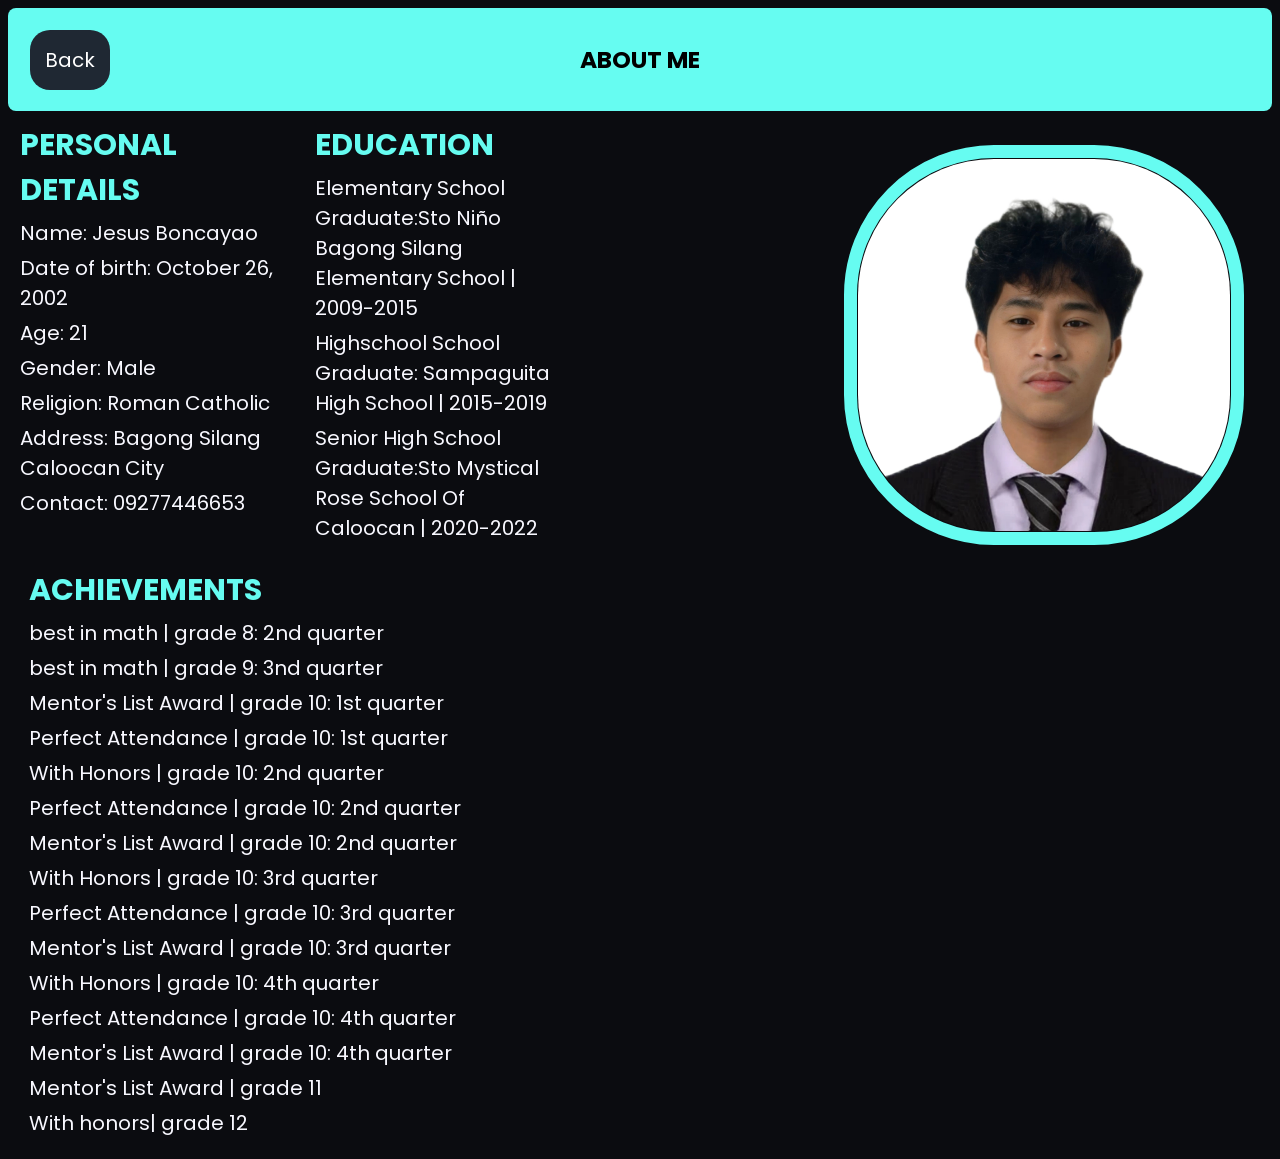
<file: Aboutme.html>
<!DOCTYPE html>
<html lang="en">
<head>
    <meta charset="UTF-8">
    <meta name="viewport" content="width=device-width, initial-scale=1.0">
      <link rel="stylesheet" href="aboutme.css">
    <title>Your Title Here</title>
</head>
<body>
    <header>
      <h3>ABOUT ME</h3>
    </header>
    <main>
    
      <aside>
        <h2>PERSONAL DETAILS</h2>
        <p>Name: Jesus Boncayao</p>
        <p>Date of birth: October 26, 2002</p>
        <p>Age: 21</p>
        <p>Gender: Male</p>
        <p>Religion: Roman Catholic </p>
        <p>Address: Bagong Silang Caloocan City</p>
        <p>Contact: 09277446653</p>
      </aside>
      
      <section>
        <h2>EDUCATION</h2>
        <p>Elementary School Graduate:Sto Niño Bagong Silang Elementary School | 2009-2015</p>
        
        <p>Highschool School Graduate: Sampaguita High School | 2015-2019</p>
        
        <p>Senior High School Graduate:Sto Mystical Rose School Of Caloocan  | 2020-2022</p>
        
      </section>
      
      <section2>
        <h2>ACHIEVEMENTS</h2>
        <p>best in math | grade 8: 2nd quarter </p>
        <p>best in math | grade 9: 3nd quarter </p>
        
        <p>Mentor's List Award | grade 10: 1st quarter </p>
        <p>Perfect Attendance | grade 10: 1st quarter</p>
        
        <p>With Honors | grade 10: 2nd quarter </p>
        <p>Perfect Attendance | grade 10: 2nd quarter</p>
        <p>Mentor's List Award | grade 10: 2nd quarter </p>
        
        <p>With Honors | grade 10: 3rd quarter </p>
        <p>Perfect Attendance | grade 10: 3rd quarter</p>
        <p>Mentor's List Award | grade 10: 3rd quarter </p>
        
        <p>With Honors | grade 10: 4th quarter </p>
        <p>Perfect Attendance | grade 10: 4th quarter</p>
        <p>Mentor's List Award | grade 10: 4th quarter </p>
        
        <p>Mentor's List Award | grade 11</p>
        <p>With honors| grade 12</p> 
        
      </section2>
      <div class="image">
        <img src="./Pogee.jpg" alt="image">
      </div>
      
     <button id="backButton">Back</button>
      <script src="index.js"></script>
      
    </main>
</body>
</html>
</file>
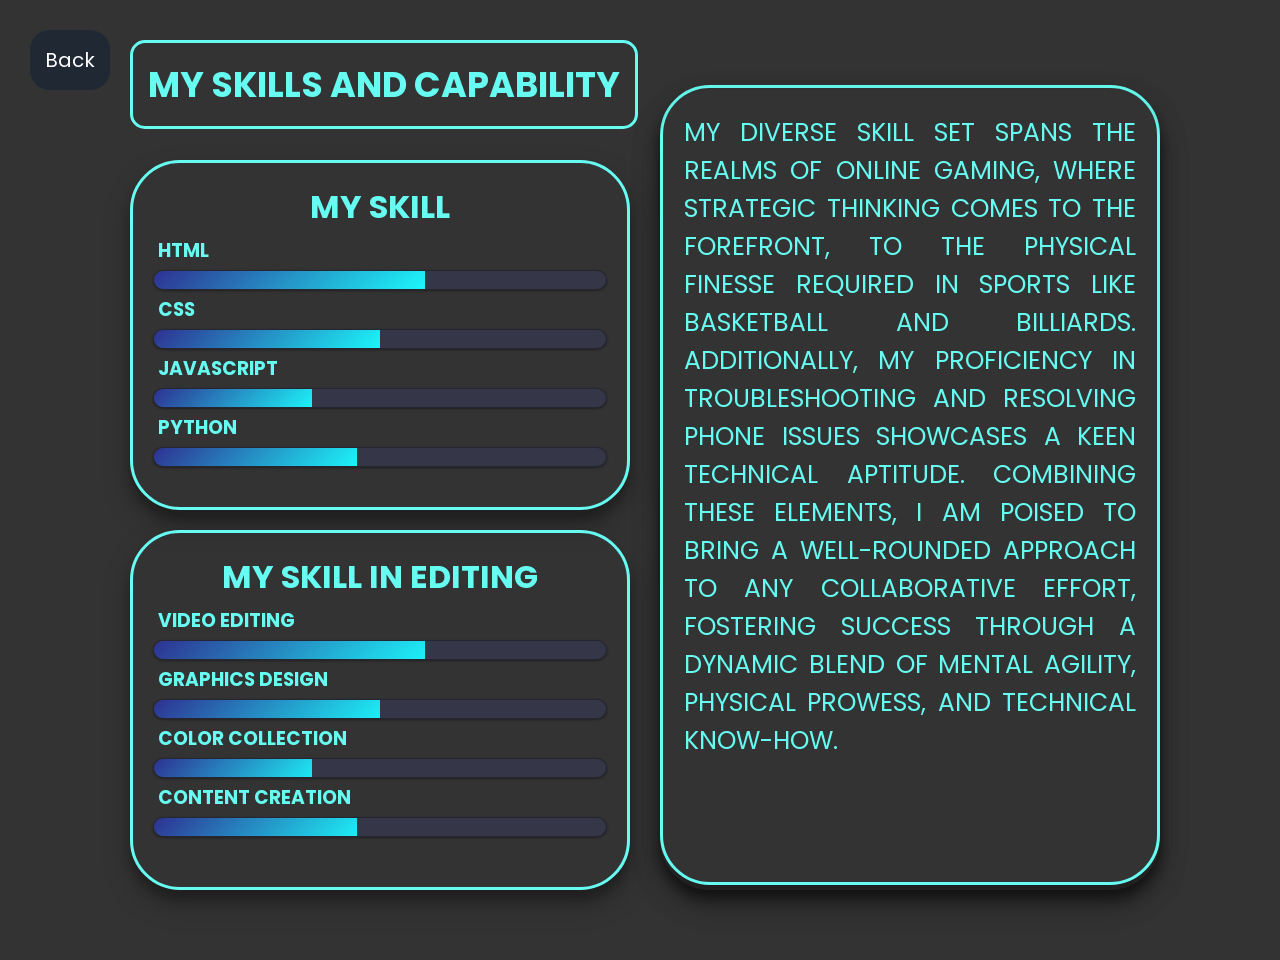
<file: Skills.html>
<!DOCTYPE html>
<html lang="en">
<head>
    <meta charset="UTF-8">
    <meta name="viewport" content="width=device-width, initial-scale=1.0">
     <link rel="stylesheet" href="skills.css">
    <title>Your Title Here</title>
</head>
<body>
    
    <div class="Skills">
      <h1>MY SKILL</h1>
      
      <li>
  <h3>html</h3>
  <span class="bar"><span class="html"></span></span>
      </li>

      <li> 
  <h3>css</h3>
  <span class="bar"><span class="css"></span></span>
      </li>

      <li>
  <h3>JavaScript</h3>
  <span class="bar"><span class="JavaScript"></span></span>
      </li>

      <li>
  <h3>Python</h3>
  <span class="bar"><span class="Python"></span></span>
      </li>
      
    </div>
    <div class="containerrs">
      <h1>MY SKILL IN EDITING</h1>
      
      <li>
  <h3>Video Editing</h3>
  <span class="bars"><span class="Video"></span></span>
      </li>

      <li> 
  <h3>Graphics Design</h3>
  <span class="bars"><span class="Graphics"></span></span>
      </li>

      <li>
  <h3>Color Collection</h3>
  <span class="bars"><span class="Color"></span></span>
      </li>

      <li>
  <h3>Content Creation</h3>
  <span class="bars"><span class="Content"></span></span>
      </li>
  
    </div>
    
    <div class="containerrs-2">
      
    </div>
    
    <div class="header1">
        <h3>My skills and Capability</h3>
    </div>

    <div class="wrapper">
    <p>My diverse skill set spans the realms of online gaming, where strategic thinking comes to the forefront, to the physical finesse required in sports like basketball and billiards. Additionally, my proficiency in troubleshooting and resolving phone issues showcases a keen technical aptitude. Combining these elements, I am poised to bring a well-rounded approach to any collaborative effort, fostering success through a dynamic blend of mental agility, physical prowess, and technical know-how.</p>
    </div>

     <div class="btn">
    <button id="backButton">Back</button>
    <script src="indexx.js"></script>
    </div>
</body>
</html>
</file>
<file: aboutme.css>
@import url('https://fonts.googleapis.com/css2?family=Poppins:wght@300;400;500;600&display=swap');

*{
  margin: 3px;
  padding: 1px;
  box-sizing: border-box;
  font-family: poppins;
}
body {
  background-color: #0B0C10;
  
}
header {
  background-color: #66FCF1;
  text-align: center;
  padding: 30px;
  font-size: 20px;
  margin: 0;
  border-radius: 8px;

}
h2 {
  color:#66FCF1;
}
aside {
  color: ghostwhite;
  font-size: 20px;
  width: 23%;
  float: left;
}
section {
  color: ghostwhite;
  font-size: 20px;
  width: 20%;
  float: left;
}
section2 {
  color: ghostwhite;
  font-size: 20px;
  float:left;
  width: 80%;
  margin-right: 800px;
  padding: 10px;
}

@media screen and (max-width: 700px){
   aside, section, section2, button{
   width: 100;
   }
}

.image img{
  border-radius: 150px;
  margin-right: 20px;
  border: 13px solid #66FCF1;
  float: right;
  margin-top: -1010px;
  width: 400px;
  height: 400px;
  display: block;
}

button {
  background-color: #1F2833;
  color: white;
  border: none;
  padding: 15px 15px;
  text-align: center;
  text-decoration: none;
  display: inline-block;
  border-radius: 20px;
  font-size: 20px;
  position: absolute;
  top: 0;
  left: 0;
  margin: 30px;
  cursor: pointer;
}
</file>
<file: skills.css>
@import url('https://fonts.googleapis.com/css2?family=Poppins:wght@300;400;500;600&display=swap');

* {
  font-family: Poppins;
  list-style: none;
  margin: 0;
  padding: 0;
  box-sizing: border-box;
}
body{
  background: #333;
  text-transform: uppercase ;
}
h1{
  text-align: center;
  color: #66FCF1;
}
h3{
  margin: 5px;
  color: #66FCF1;
}

.Skills {
  width: 500px;
  height: 350px;
  margin: 60px auto;
  margin-left: 130px;
  margin-top: 160px;
  border-radius: 50px;
  border: 3px solid #66FCF1;
  color: #fff;
  padding: 20px;
  box-shadow: 0 14px 28px rgba(0, 0, 0, 0.25), 0 10px 10px rgba(0, 0, 0, 0.22);
  
}

.skill li {
  margin: 20px 0;
  padding: 10px;
}

.bar {
  background: #353648;
  display: block;
  height: 20px;
  border: 1px solid rgba(0, 0, 0, 0.3);
  border-radius: 10px;
  overflow: hidden;
  box-shadow: 0 1px 3px rgba(0, 0, 0, 0.12), 0 1px 2px rgba(0, 0, 0, 0.24);
  transition: all 0.3s cubic-bezier (.25,8,25,1);
}

.bar:hover{
   box-shadow: 0 14px 28px rgba(0, 0, 0, 0.25), 0 10px 10pxrgba(0, 0, 0, 0.22);
}

.bar span{
   height: 30px;
   float: left;
   background: linear-gradient(135deg, rgba(46, 49, 146, 1) 0%, rgba(27, 255, 255, 1) 100%);

}

.html{
  width: 60%;
  animation: html 3s;
}

.css{
   width: 50%;
   animation: css 3s;
}

.JavaScript {
   width: 35%;
   animation: php 3s;
}

.Python{
   width: 45%;
   animation: javascript 3s;
}

/*second container*/

.containerrs {
  width: 500px;
  height: 360px;
  margin: 60px auto;
  margin-left: 130px;
  margin-top: -40px;
  border-radius: 50px;
  border: 3px solid #66FCF1;
  color: #fff;
  padding: 20px;
  box-shadow: 0 14px 28px rgba(0, 0, 0, 0.25), 0 10px 10px rgba(0, 0, 0, 0.22);
}

/*3rd container*/

.containerrs-2 {
  width: 500px;
  height: 800px;
  margin: 70px auto;
  margin-right: 120px;
  margin-top: -865px;
  border-radius: 50px;
  border: 3px solid #66FCF1;
  color: #fff;
  padding: 20px;
  box-shadow: 0 14px 28px rgba(0, 0, 0, 0.25), 0 10px 10px rgba(0, 0, 0, 0.22);
 
}

@media (max-width: 920px) {
  .Skills, .containerrs, .containerrs-2{
    width: 100%;
    margin: 20px;
  }
}


.bars {
  background: #353648;
  display: block;
  height: 20px;
  border: 1px solid rgba(0, 0, 0, 0.3);
  border-radius: 10px;
  overflow: hidden;
  box-shadow: 0 1px 3px rgba(0, 0, 0, 0.12), 0 1px 2px rgba(0, 0, 0, 0.24);
  transition: all 0.3s cubic-bezier (.25,8,25,1);
}


.bars span{
   height: 40px;
   float: left;
   background: linear-gradient(135deg, rgba(46, 49, 146, 1) 0%, rgba(27, 255, 255, 1) 100%);
}

.Video{
  width: 60%;
}

.Graphics{
   width: 50%;
}

.Color {
   width: 35%;
}

.Content{
   width: 45%;
}

/*header*/


@media (max-width: 920px) {
  .header1, .wrapper, .btn {
    width: 100%;
    margin: 10px;
  }
}



.header1 {
    position: absolute;
    top: 0%;
    margin-top: 40px;
    margin-left: 130px;
    font-size: 30px;
    border: 3px solid #66FCF1;
    border-radius: 15px;
    padding: 10px;
    
}

/*3rd container*/

.wrapper {
  width: 500px;
  height: 800px;
  margin: 70px auto;
  margin-right: 120px;
  margin-top: -865px;
  border-radius: 50px;
  font-family: poppins;
  text-align: justify;
  line-height: normal;
  padding: 24px;
  font-size: 25px;
  color: #66FCF1;
  box-shadow: 0 14px 28px rgba(0, 0, 0, 0.25), 0 10px 10px rgba(0, 0, 0, 0.22);
}



/*button8*/
button {
  background-color: #1F2833;
  color: white;
  border: none;
  padding: 15px 15px;
  text-align: center;
  text-decoration: none;
  display: inline-block;
  border-radius: 20px;
  font-size: 20px;
  position: absolute;
  top: 0;
  left: 0;
  margin: 30px;
  cursor: pointer;
  box-sizing: border-box;
}
</file>
